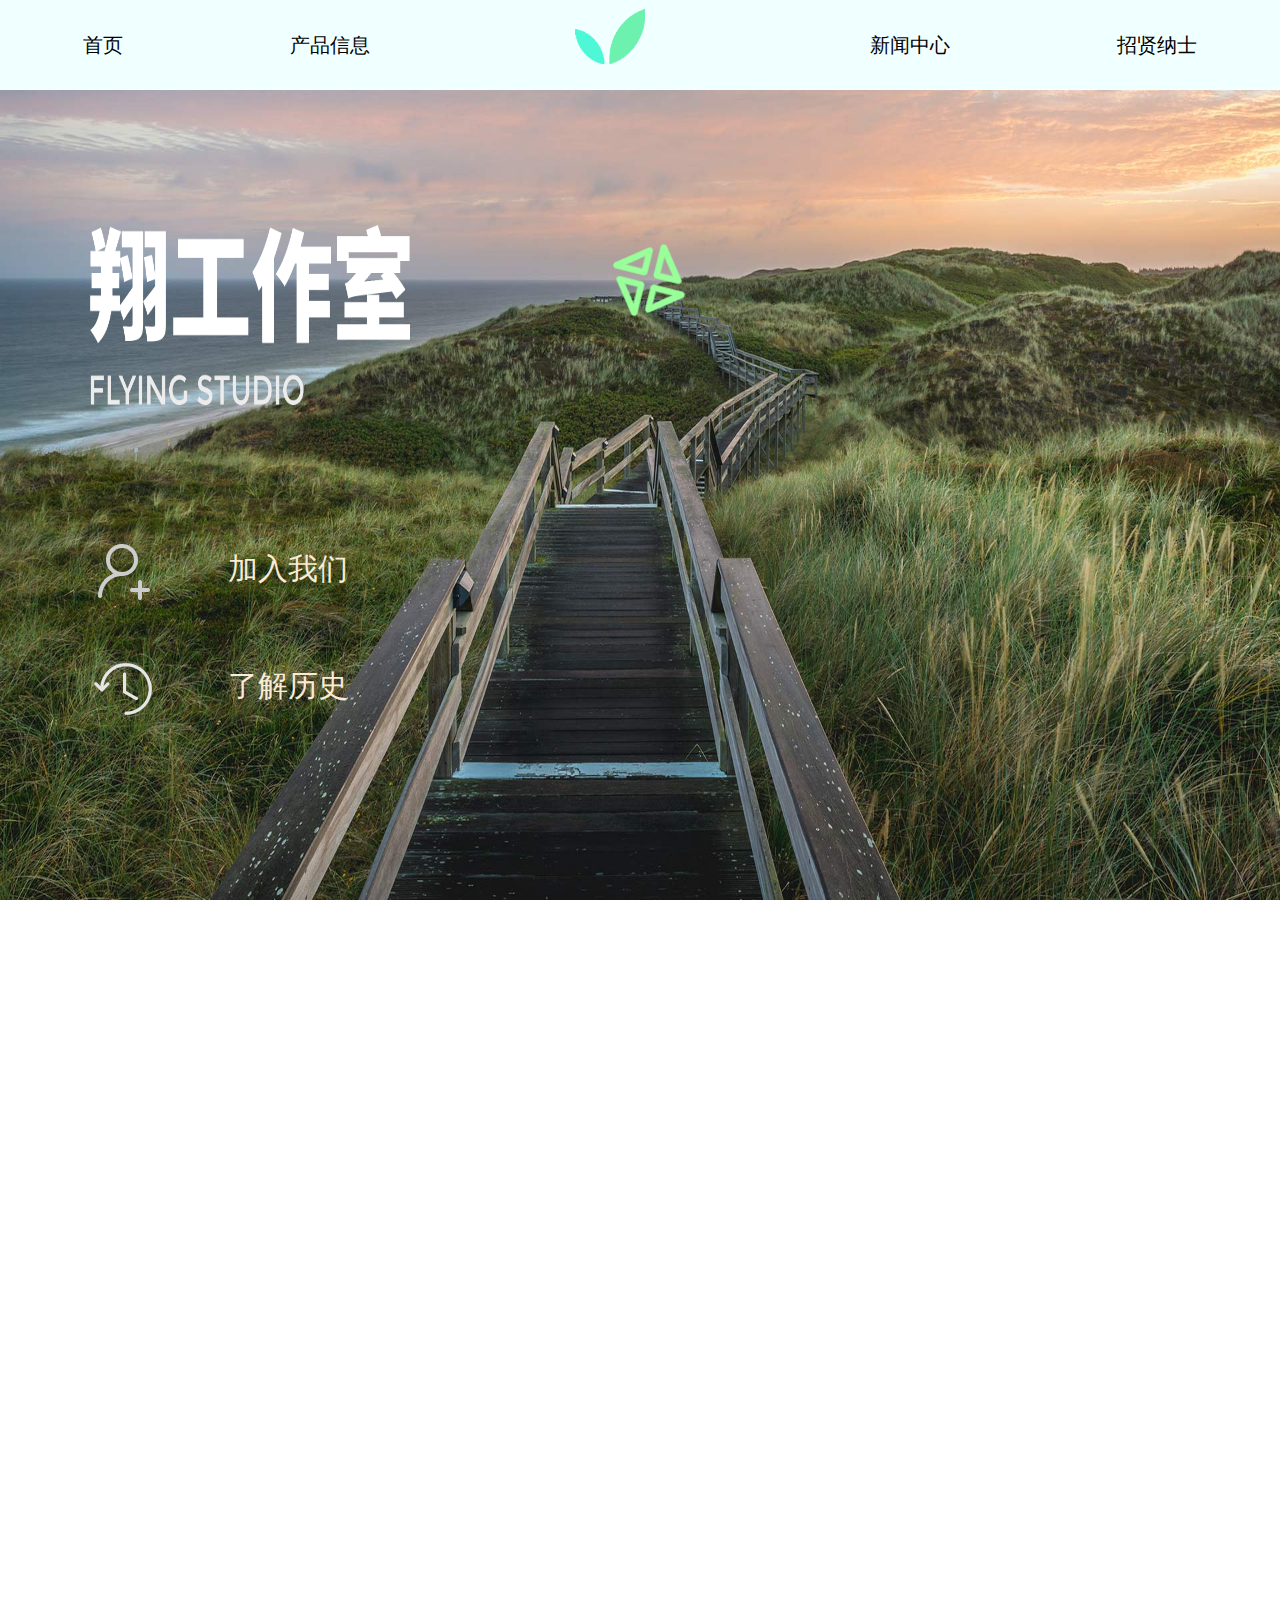
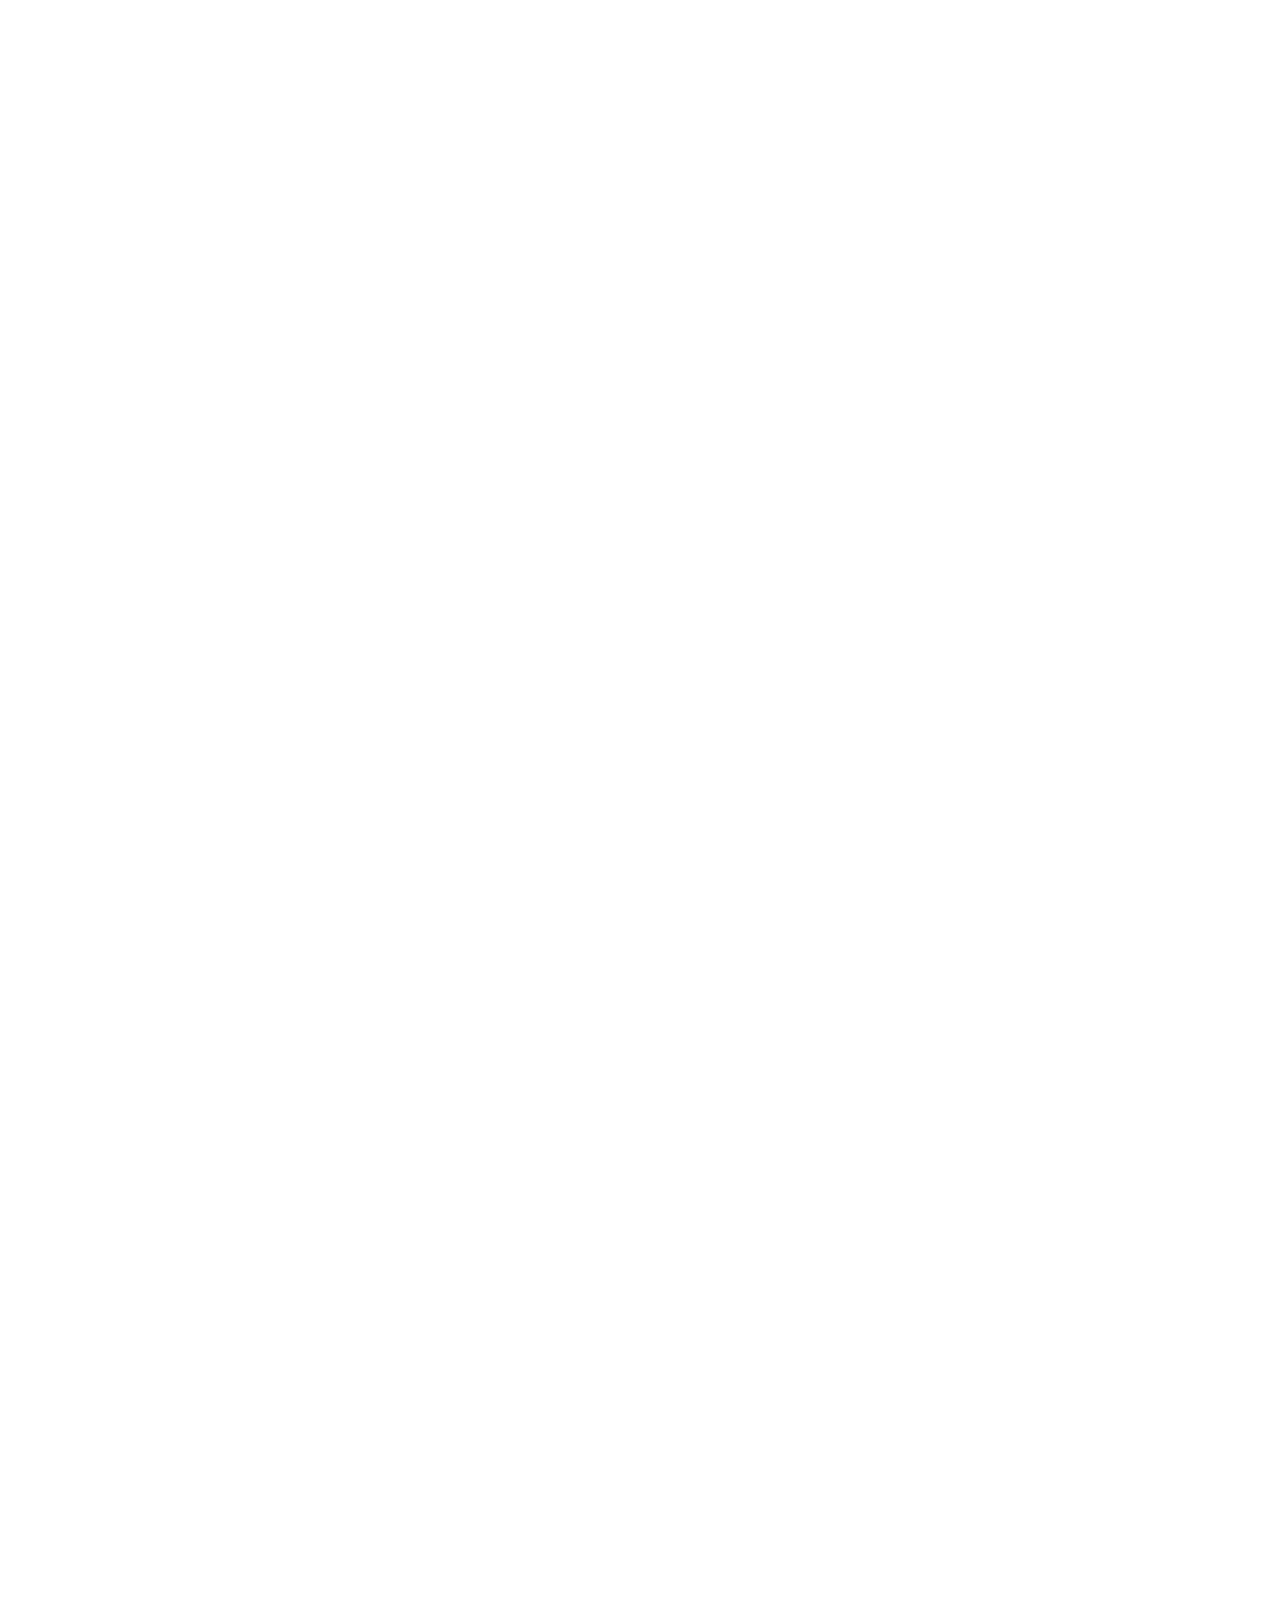
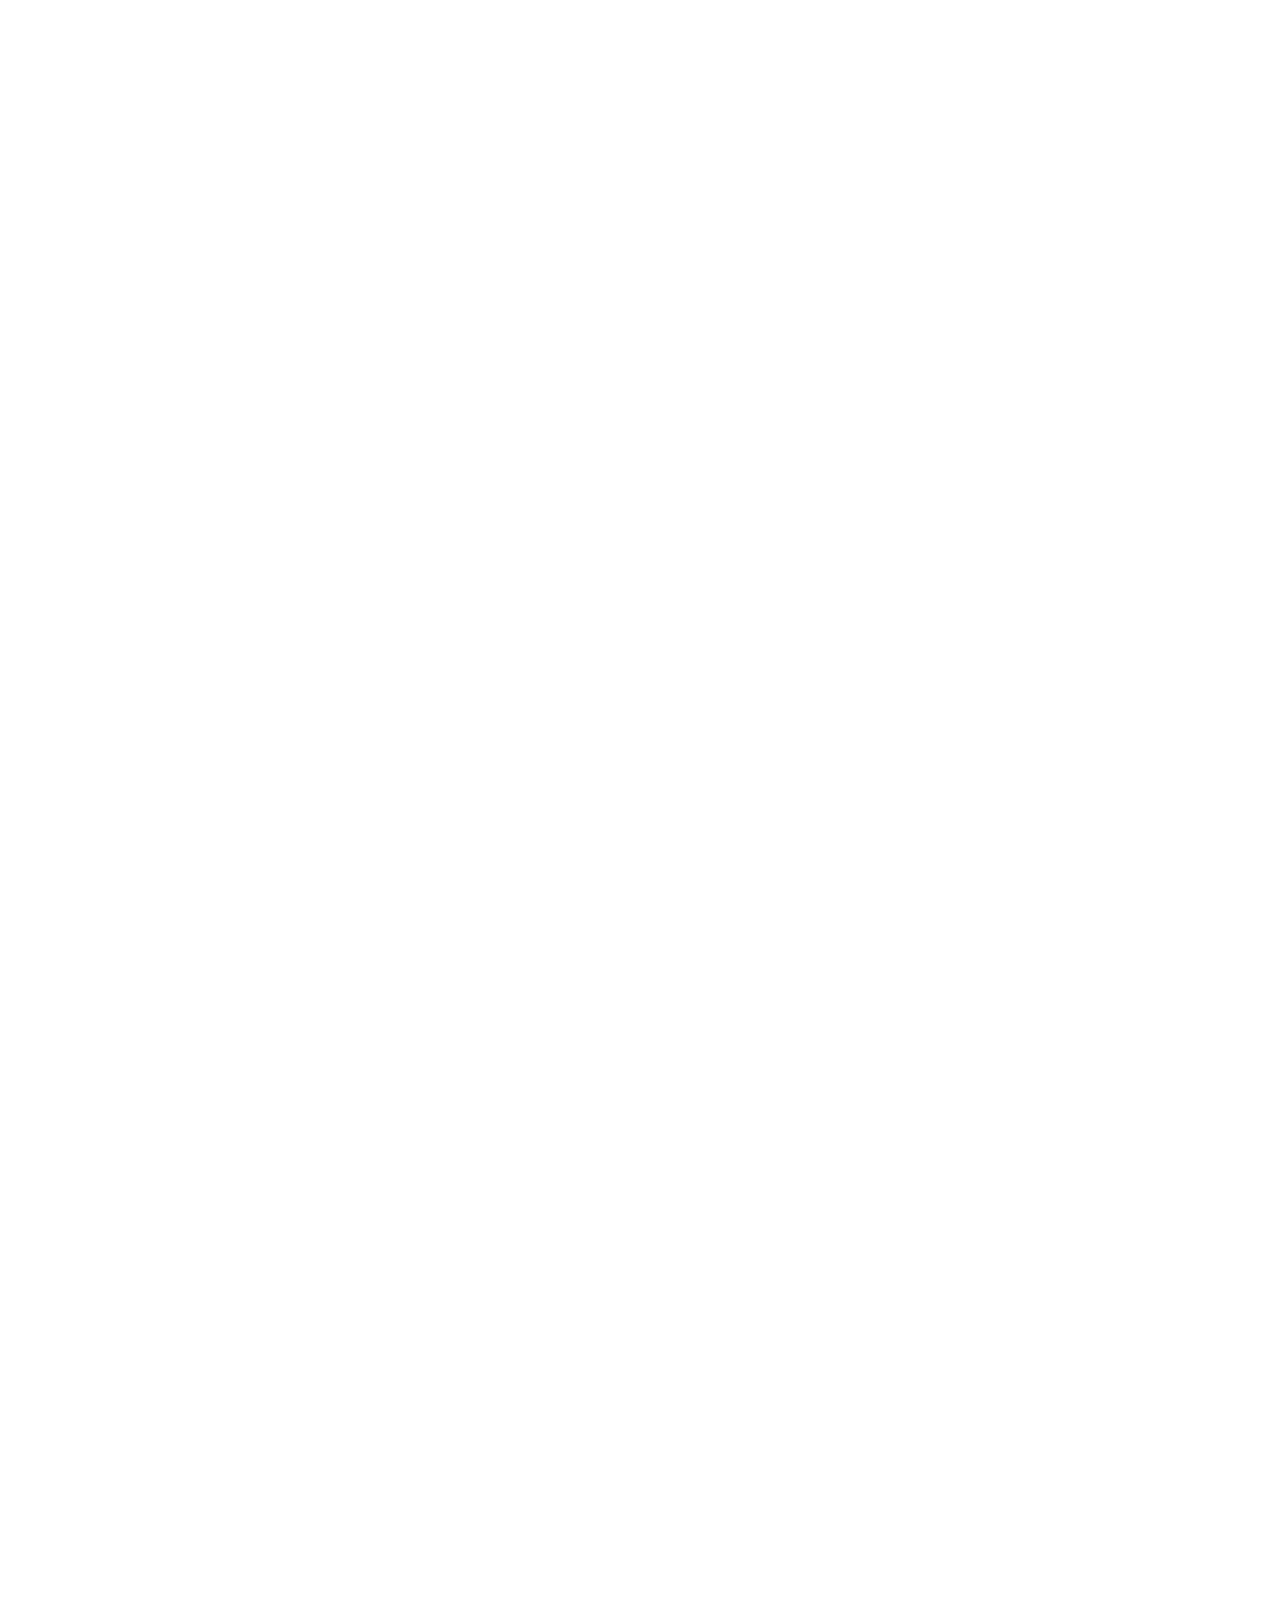
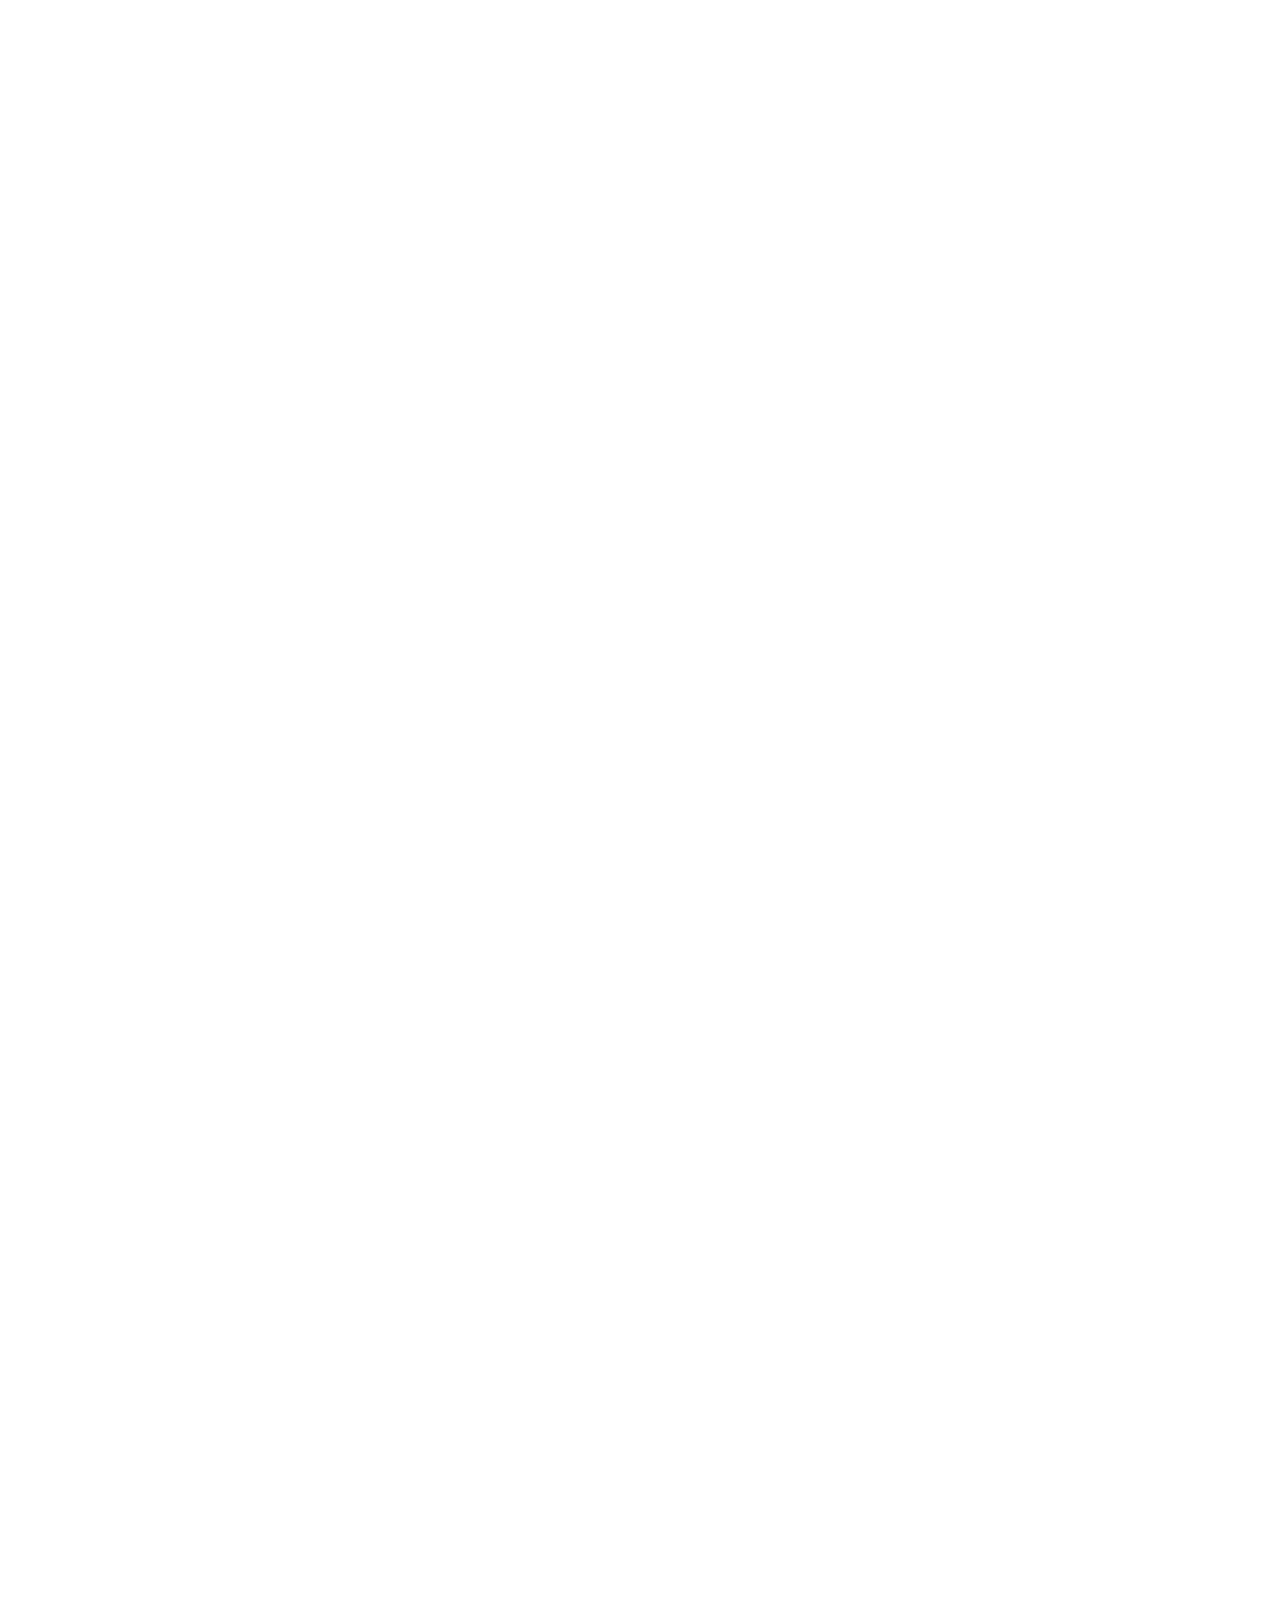
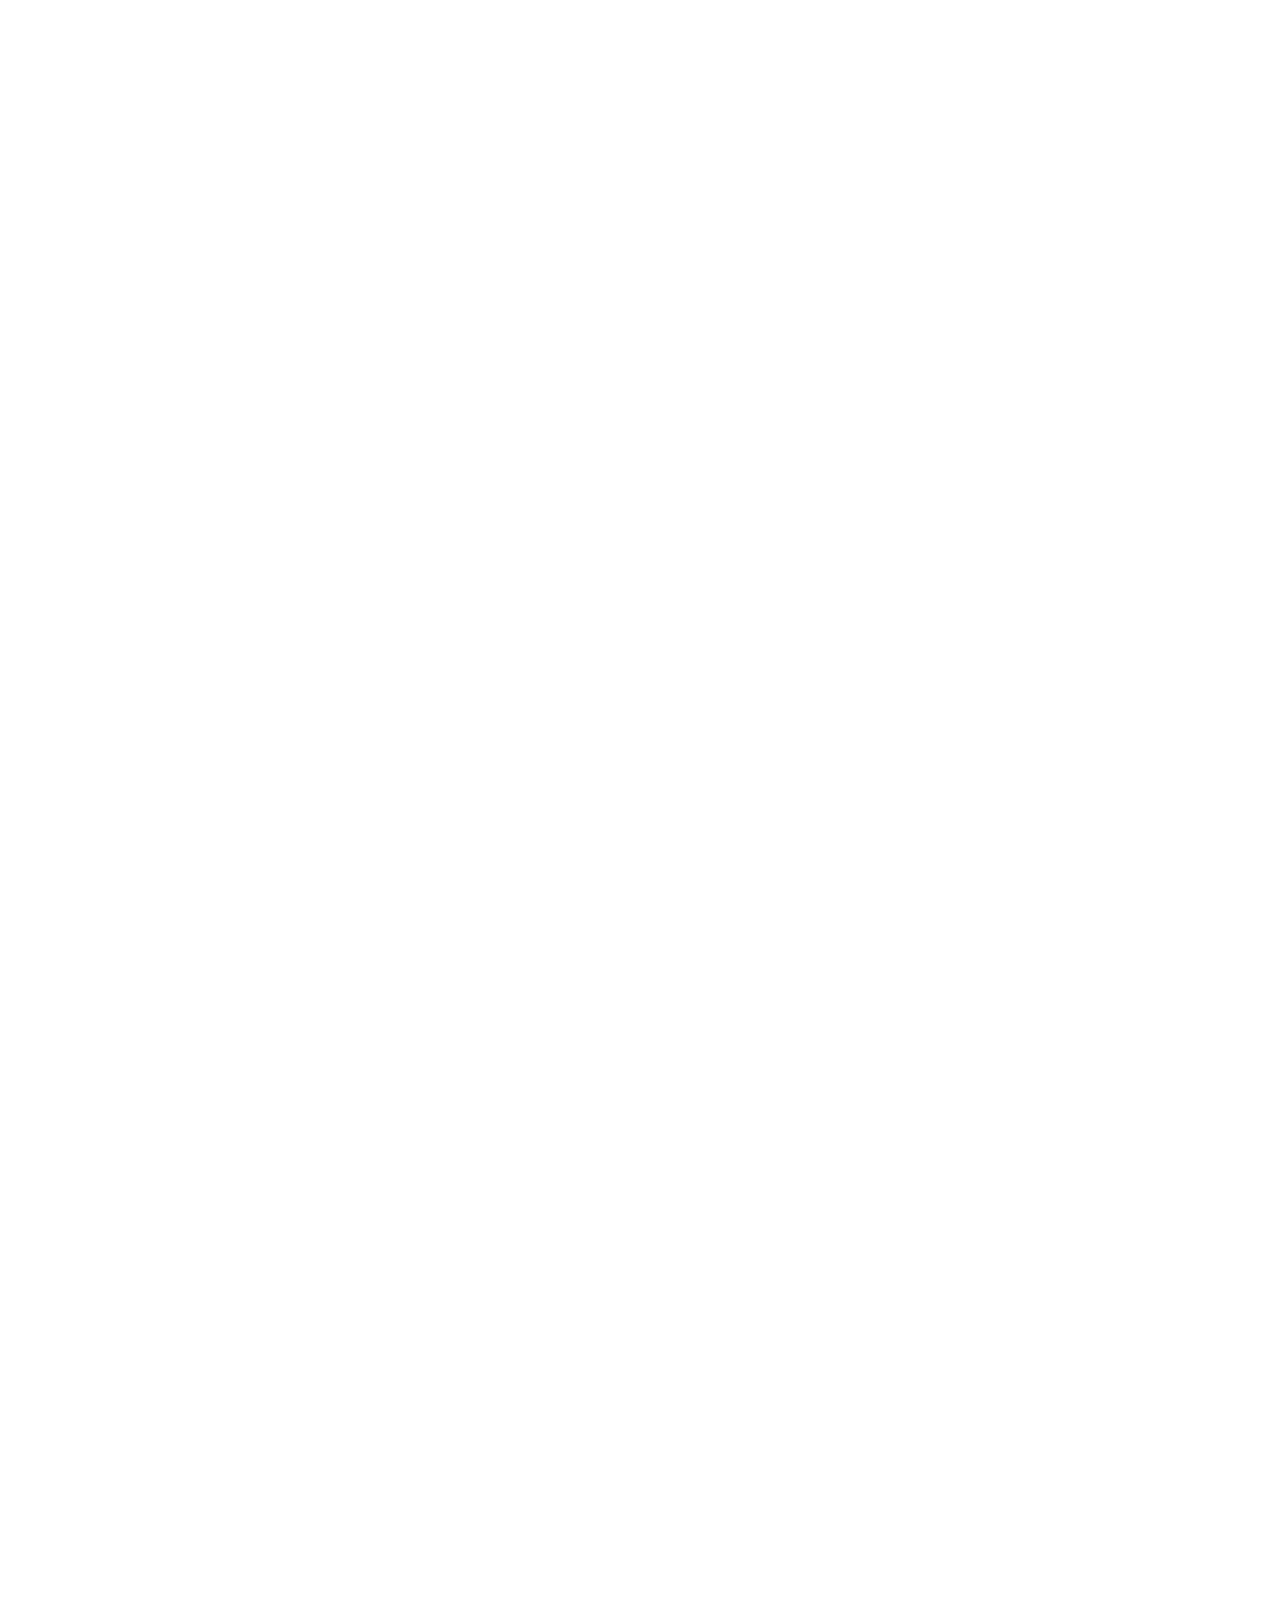
<file: home-page/index.html>
<!--
 * @Author: your name
 * @Date: 2020-09-14 19:56:10
 * @LastEditTime: 2020-09-19 16:46:12
 * @LastEditors: Please set LastEditors
 * @Description: In User Settings Edit
 * @FilePath: \Count-down\home-page\index.html
-->
<!DOCTYPE html>
<html lang="zh">

<head>
  <meta charset="UTF-8" />
  <meta name="viewport" content="width=device-width, initial-scale=1.0" />
  <title>翔工作室</title>
  <link rel="stylesheet" href="index.css" />
</head>

<body>
  <div class="item">
    <div class="headitem">
      <li><a href="">首页</a></li>
      <li><a href="">产品信息</a></li>
      <div><img src="./img/img4.png" alt="" /></div>
      <!--翔工作室标志图 -->
      <li><a href="">新闻中心</a></li>
      <li><a href="">招贤纳士</a></li>
    </div>
  </div>

  <div class="item">
    <div class="first-page">
      <img src="./img/img1(2).jpg" class="page img1" />
      <!--主页大图 -->
      <img src="./img/img3.png" class="page img3" />
      <!--翔工作室-->
      <div class="set-img" id="set-img">
        <img src="./img/img7(1).png" alt="page img7" />
        <!--风车图 -->
      </div>
      <img src="./img/Join(2).png" class="page join" />
      <!--加入标志 -->
      <div class="join-us fonts"><a href="">加入我们</a></div>
      <img src="./img/history(2).png" class="page history" />
      <!--了解历史标志-->
      <div class="more-history fonts"><a href="https://atcumt.com/history.html">了解历史</a></div>
    </div>
  </div>

  <script src="index.js"></script>
</body>

</html>
</file>
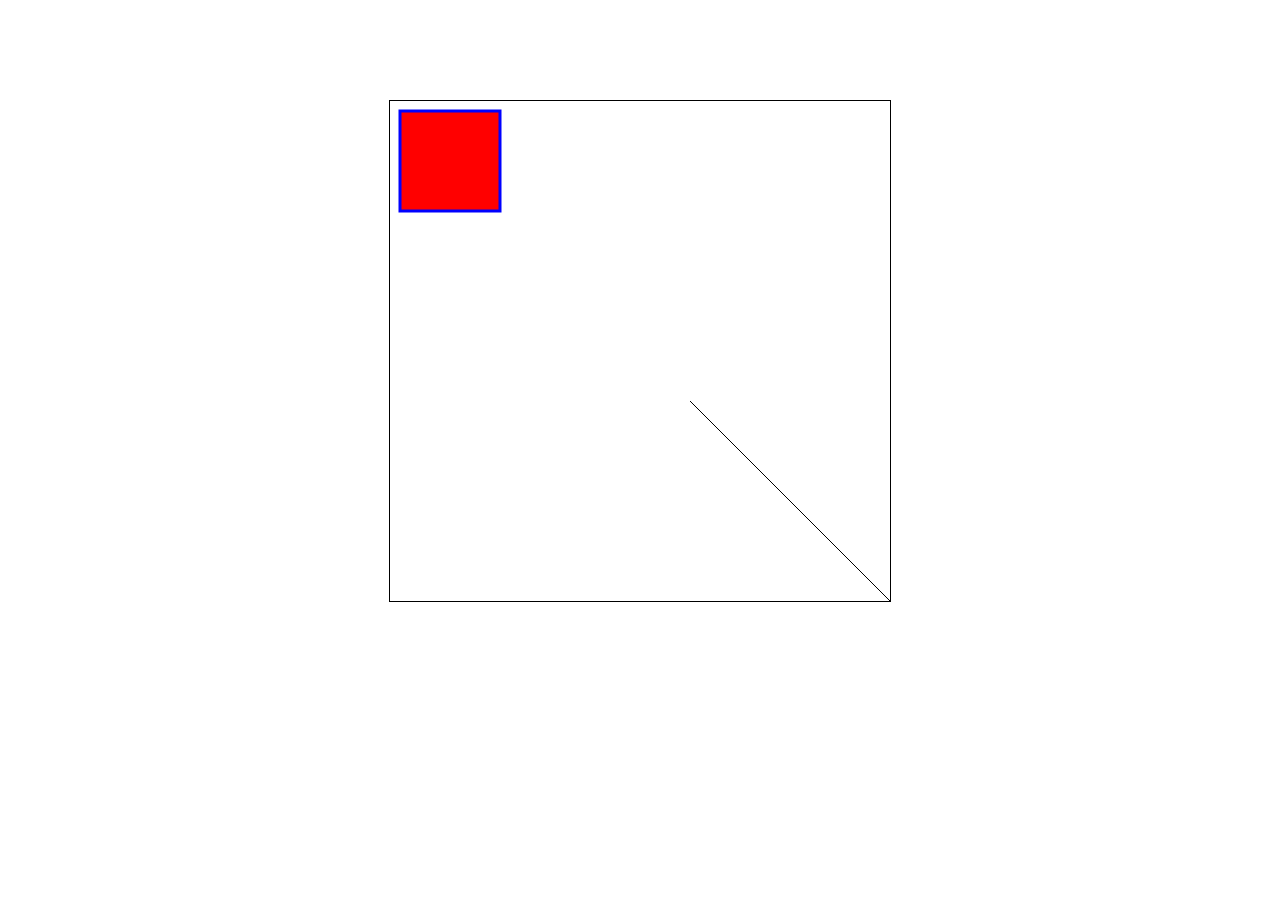
<file: js.demo02/index.html>
<!DOCTYPE html>
<html lang="en">
<head>
    <meta charset="UTF-8">
    <meta name="viewport" content="width=device-width, initial-scale=1.0">
    <title>Document</title>
</head>
<body>
    <canvas id="canvas" style="margin:100px auto;display:block;border: 1px solid black;"></canvas>
    <script src="rect.js"></script>
</body>
</html>
</file>
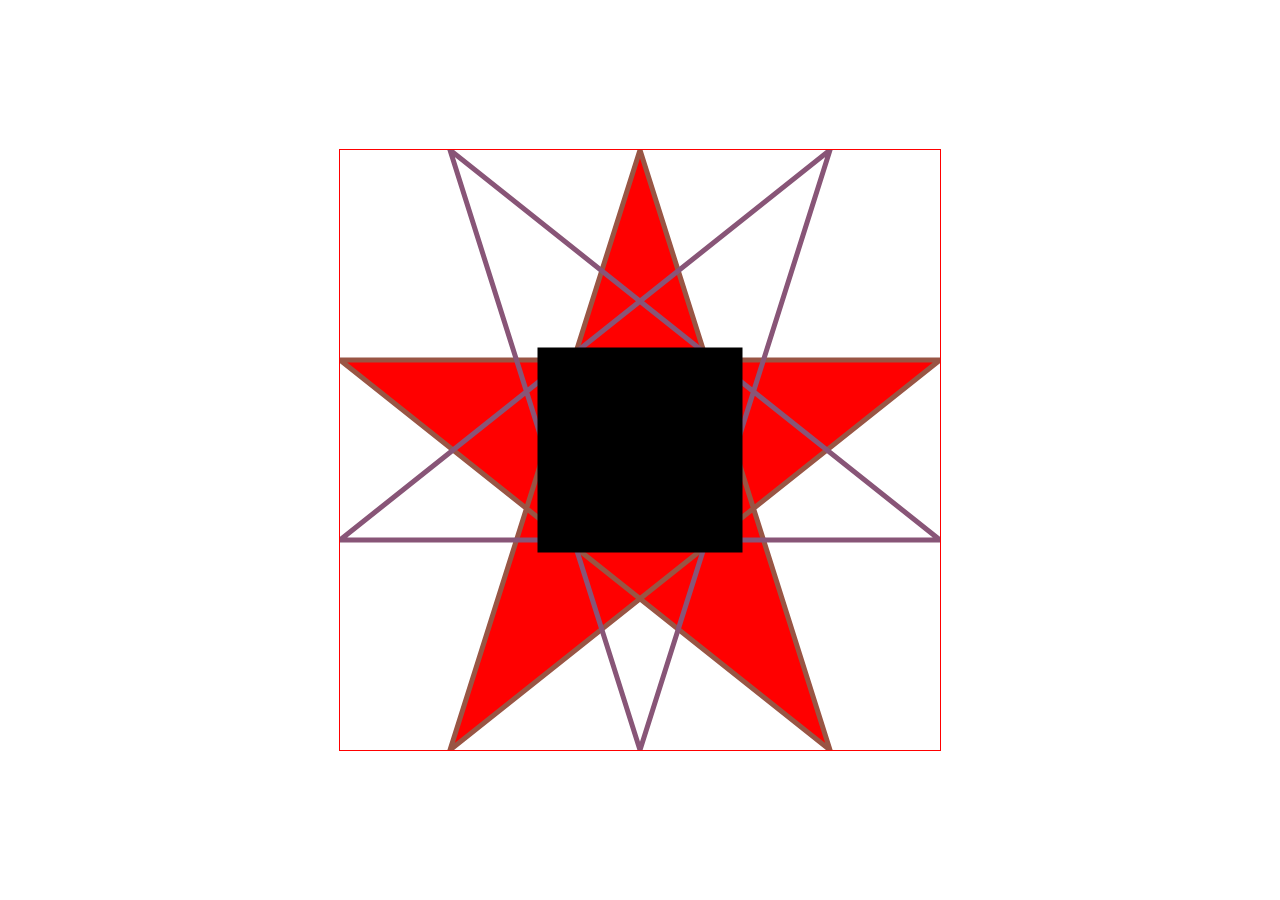
<file: canvasDemo01/demo01.html>
<!--
 * @Author: your name
 * @Date: 2020-08-30 15:18:13
 * @LastEditTime: 2020-08-30 15:35:32
 * @LastEditors: Please set LastEditors
 * @Description: In User Settings Edit
 * @FilePath: \Count-down\canvasDemo01\demo01.html
-->
<!DOCTYPE html>
<html lang="zh">
<head>
    <meta charset="UTF-8">
    <meta name="viewport" content="width=device-width, initial-scale=1.0">
    <title>canvas01</title>
    <link rel="stylesheet" href="demo01.css">
</head>
<body>

    <canvas id="canvas"></canvas>
    <script src="demo01.js"></script>
    
</html>
</file>
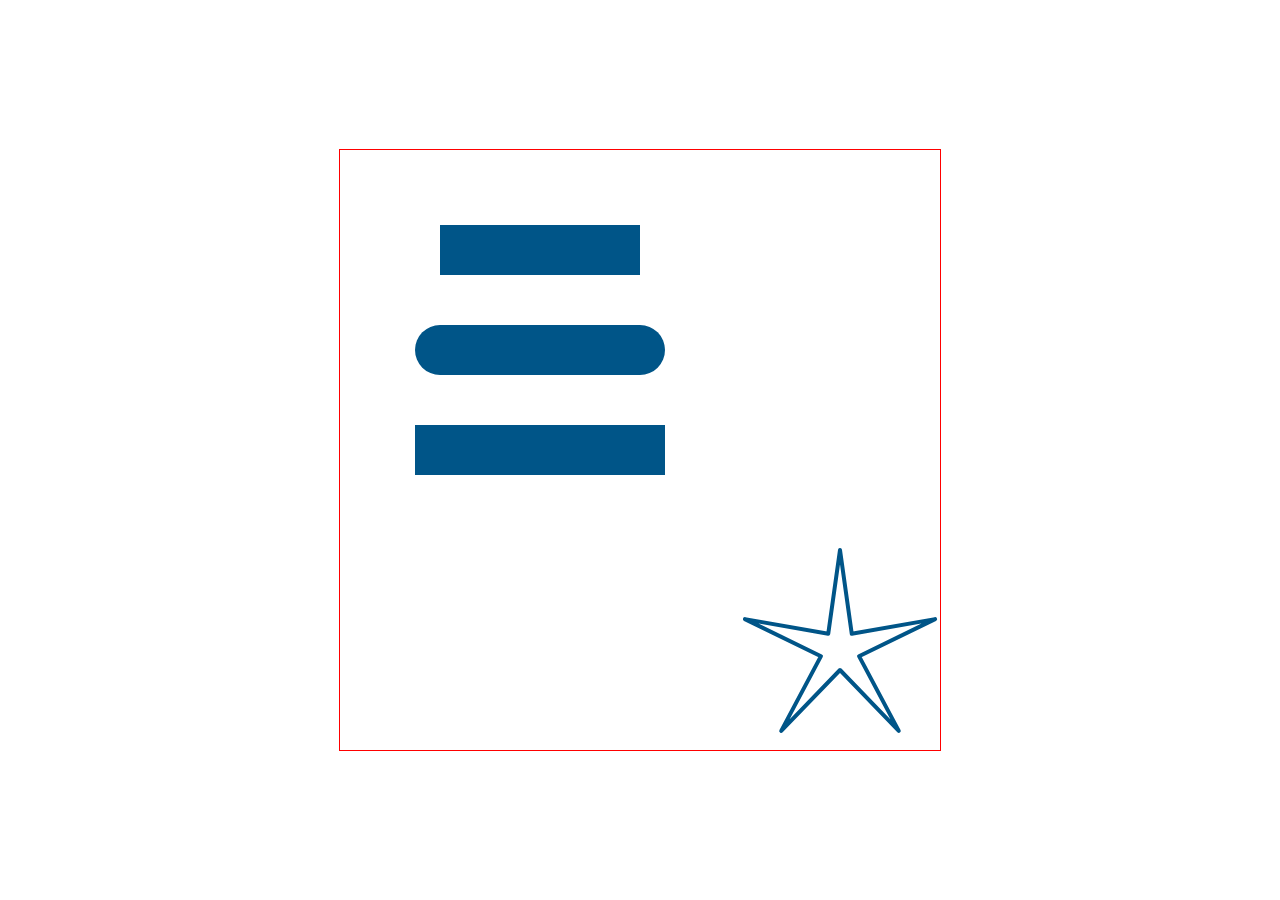
<file: canvasDemo02/demo02.html>
<!--
 * @Author: your name
 * @Date: 2020-08-31 10:28:21
 * @LastEditTime: 2020-08-31 10:29:45
 * @LastEditors: Please set LastEditors
 * @Description: In User Settings Edit
 * @FilePath: \Count-down\canvasDemo02\demo02.html
-->
<!DOCTYPE html>
<html lang="zh">
  <head>
    <meta charset="UTF-8" />
    <meta name="viewport" content="width=device-width, initial-scale=1.0" />
    <title>canvas02</title>
    <link rel="stylesheet" href="demo02.css" />
  </head>
  <body>
    <canvas id="canvas"></canvas>
    <script src="demo02.js"></script>
  </body>
</html>
</file>
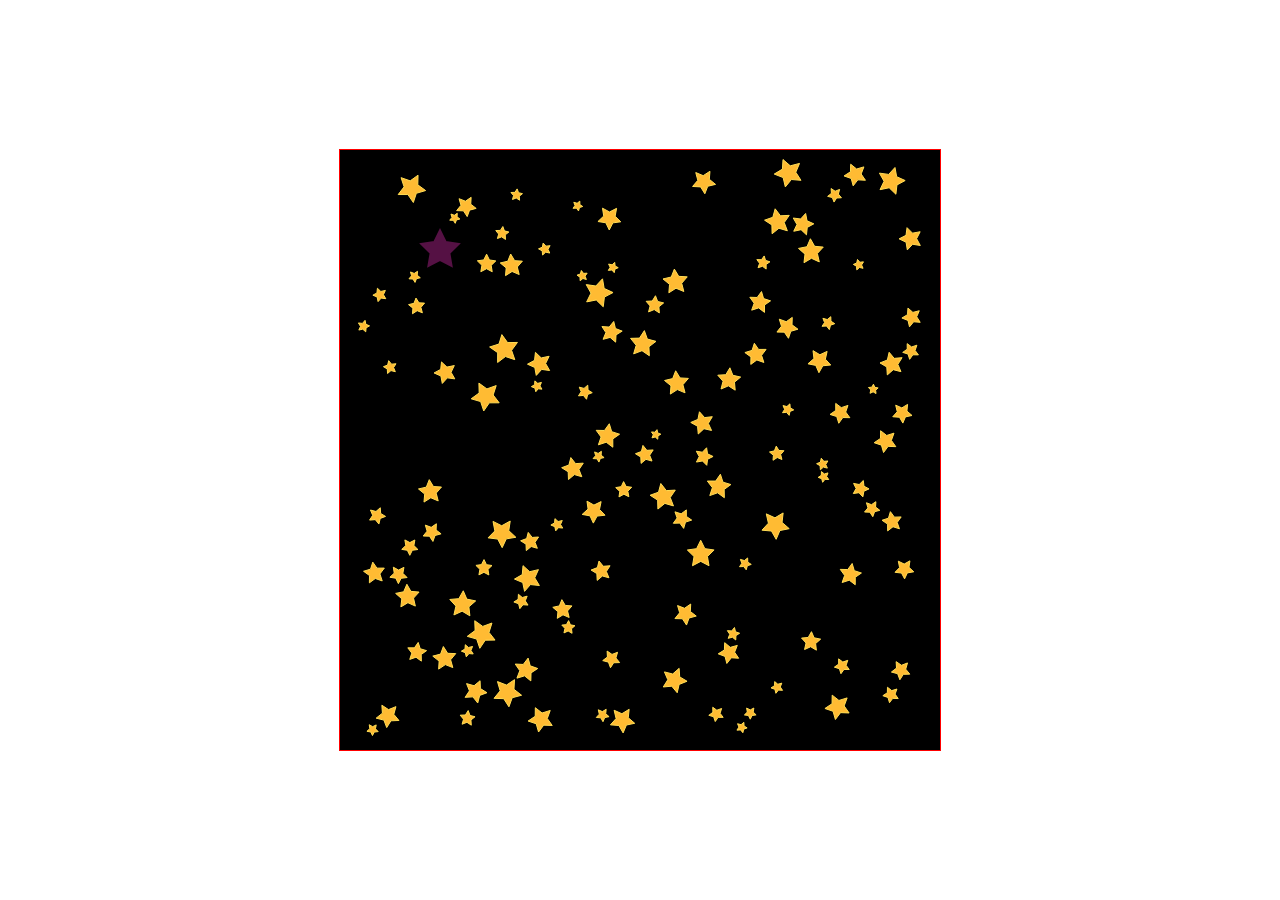
<file: canvasDemo03/demo03.html>
<!--
 * @Author: your name
 * @Date: 2020-08-31 15:59:30
 * @LastEditTime: 2020-08-31 16:03:39
 * @LastEditors: your name
 * @Description: In User Settings Edit
 * @FilePath: \Count-down\canvasDemo03\demo03.html
-->
<!DOCTYPE html>
<html lang="zh">
  <head>
    <meta charset="UTF-8" />
    <meta name="viewport" content="width=device-width, initial-scale=1.0" />
    <title>canvas03</title>
    <link rel="stylesheet" href="../canvasDemo02/demo02.css" />
  </head>
  <body>
    <canvas id="canvas"></canvas>
    <script src="demo03.js"></script>
  </body>
</html>
</file>
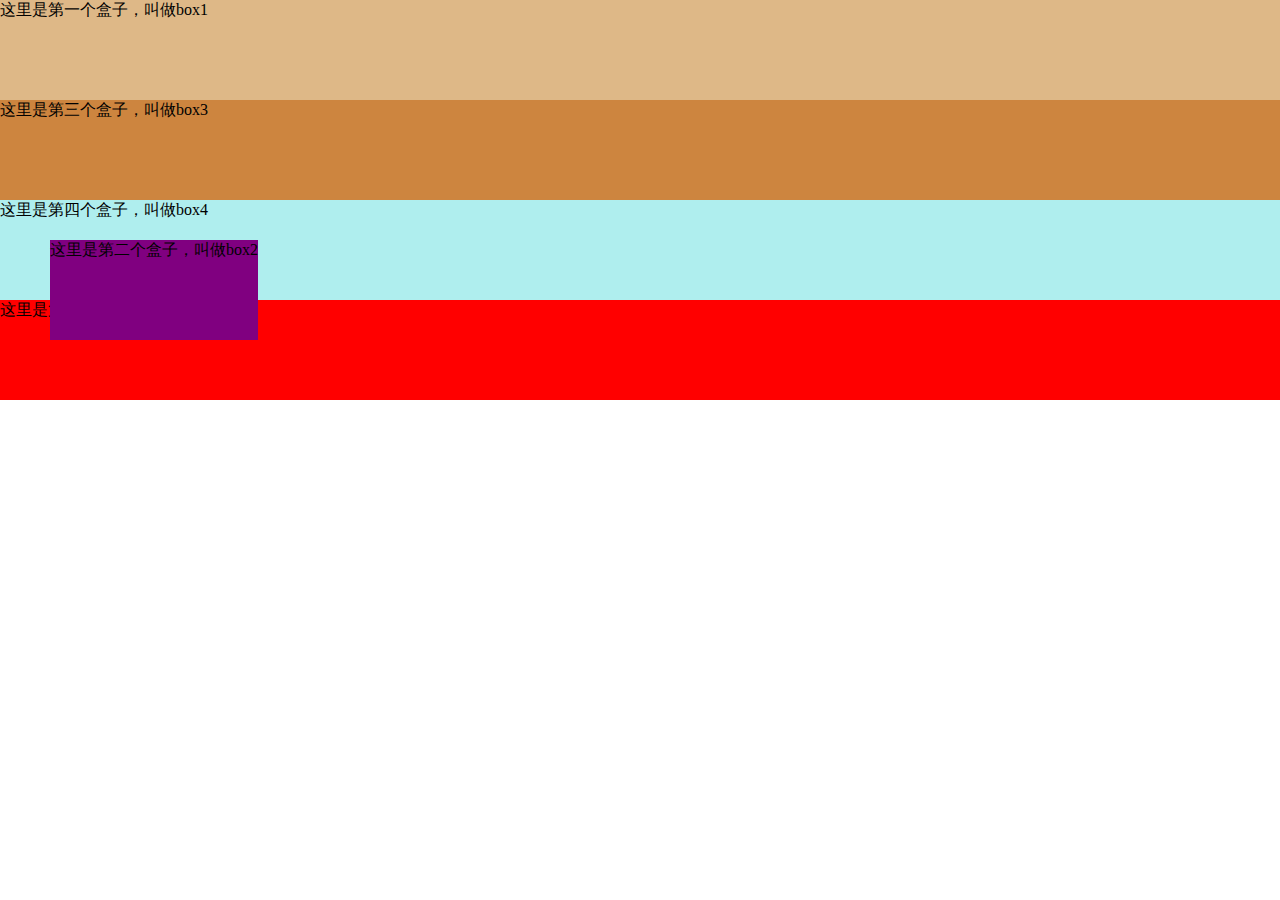
<file: positionTest/positionTest.html>
<!--
 * @Author: your name
 * @Date: 2020-09-17 19:04:01
 * @LastEditTime: 2020-09-17 19:17:17
 * @LastEditors: Please set LastEditors
 * @Description: In User Settings Edit
 * @FilePath: \Count-down\positionTest\positionTest.html
-->
<!DOCTYPE html>
<html lang="en">

<head>
    <meta charset="UTF-8">
    <meta name="viewport" content="width=device-width, initial-scale=1.0">
    <title>position</title>
    <style>
        body {
            margin: 0;
            padding: 0;
        }

        .box1 {
            height: 100px;
            background-color: burlywood;
        }

        .box2 {
            height: 100px;
            background-color: purple;
            position: absolute;
            left: 50px;
            top: 240px;
        }

        .box3 {
            height: 100px;
            background-color: peru;
        }

        .box4 {
            height: 100px;
            background-color: paleturquoise;
        }

        .box5 {
            height: 100px;
            background-color: red;
        }
    </style>
</head>

<body>
    <div class="box1">这里是第一个盒子，叫做box1</div>
    <div class="box2">这里是第二个盒子，叫做box2</div>
    <div class="box3">这里是第三个盒子，叫做box3</div>
    <div class="box4">这里是第四个盒子，叫做box4</div>
    <div class="box5">这里是第五个盒子，叫做box5</div>
</body>

</html>
</file>
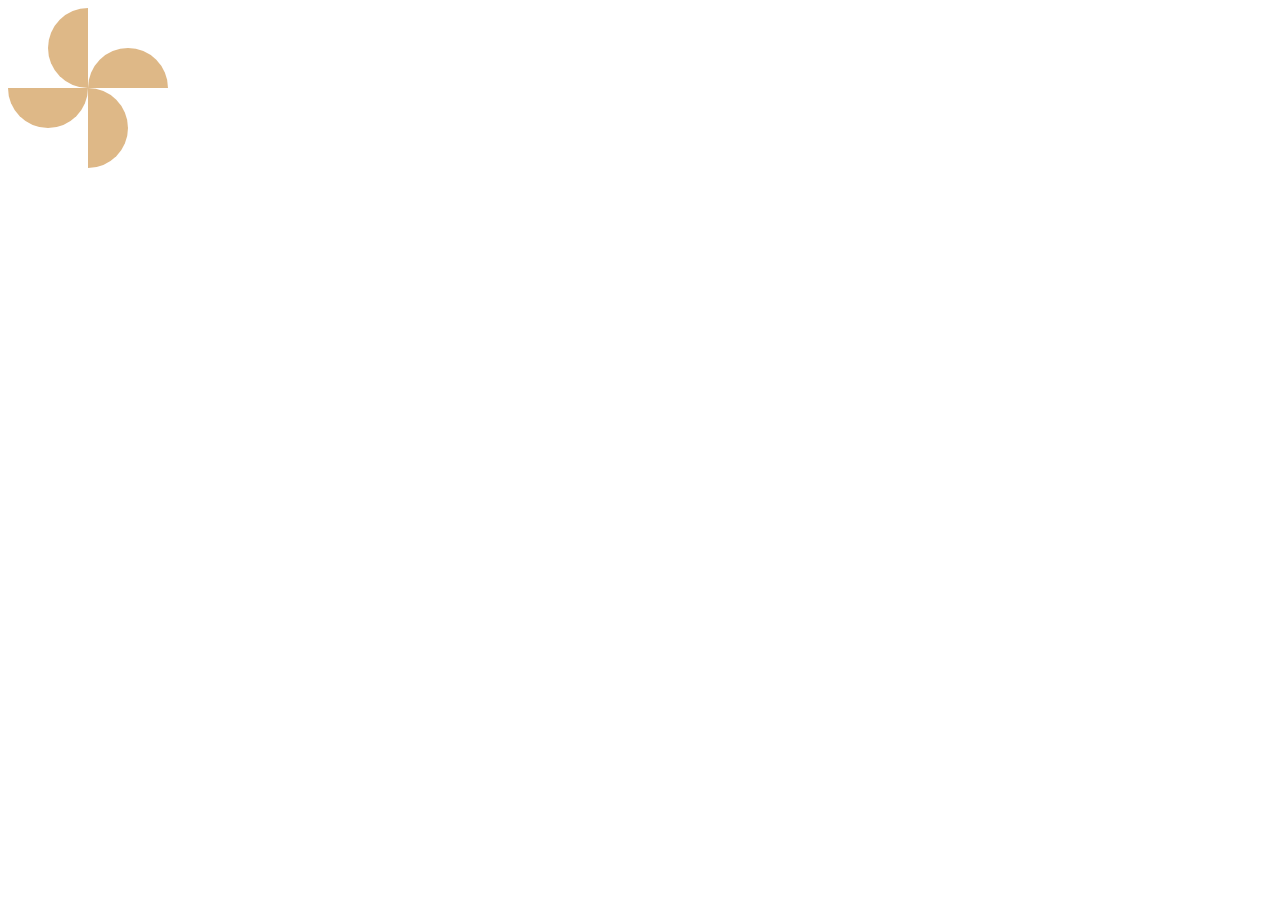
<file: windmill/windmill.html>
<!--
 * @Author: your name
 * @Date: 2020-09-16 19:56:11
 * @LastEditTime: 2020-09-17 20:53:14
 * @LastEditors: Please set LastEditors
 * @Description: In User Settings Edit
 * @FilePath: \Count-down\home-page\test\testit.html
-->
<!DOCTYPE html>
<html lang="en">

<head>
  <meta charset="UTF-8" />
  <meta name="viewport" content="width=device-width, initial-scale=1.0" />
  <title>小风车</title>
  <style>
    #windmill {
      width: 160px;
      height: 160px;
      position: absolute;
      -ms-transition: -webkit-transform 20s ease-in-out;
      -moz-transition: -webkit-transform 20s ease-in-out;
      -webkit-transition: -webkit-transform 30s ease-in-out;
      -webkit-transform: rotate(0deg);
      -ms-transform: rotate(0deg);
      -moz-transform: rotate(0deg);
    }

    #windmill:hover {
      -webkit-transform: rotate(-10000deg);
      -ms-transform: rotate(1960deg);
      -moz-transform: rotate(1960deg);
    }

    #windmill div {
      background-color: burlywood;
    }

    #windmill .top {
      width: 40px;
      height: 80px;
      left: 40px;
      top: 0px;
      border-top-left-radius: 40px;
      border-bottom-left-radius: 40px;
    }

    #windmill .right {
      width: 80px;
      height: 40px;
      left: 80px;
      top: 40px;
      border-top-left-radius: 40px;
      border-top-right-radius: 40px;
    }

    #windmill .bottom {
      width: 40px;
      height: 80px;
      left: 80px;
      top: 80px;
      border-top-right-radius: 40px;
      border-bottom-right-radius: 40px;
    }

    #windmill .left {
      width: 80px;
      height: 40px;
      left: 0px;
      top: 80px;
      border-bottom-left-radius: 40px;
      border-bottom-right-radius: 40px;
    }

    .alaIn {
      position: absolute;
    }

    .alaIn:hover {
      background-color: rgba(255, 255, 255, 0.9);
    }
  </style>
</head>

<body>
  <div id="windmill">
    <div class="top alaIn"></div>
    <div class="right alaIn"></div>
    <div class="bottom alaIn"></div>
    <div class="left alaIn"></div>
  </div>
</body>

</html>
</file>
<file: home-page/index.css>
/**基础设置*/

html {
  width: 100%;
  height: 8000px;
}

body {
  margin: 0;
  padding: 0;
}

.item {
  width: 100%;
  height: 100%;
}

a {
  text-decoration: none;
}

/**导航栏设置*/

.headitem {
  display: flex;
  width: 100%;
  height: 10vh;
  justify-content: space-around;
  align-items: center;
  font-size: 20px;
  transition: 0.7s ease-in;
}

.headitem:hover {
  background-color: azure;
}

.headitem div {
  width: 200px;
  height: 100%;
  display: flex;
}

.headitem img {
  width: 70px;
  height: 55px;
  padding-left: 55px;
  padding-top: 1vh;
}

li {
  list-style-type: none;
}

li a {
  display: block;
  color: black;
  text-align: center;
  padding: 14px 16px;
  text-decoration: none;
}

/**主页面板设置*/

.first-page {
  position: absolute;
  width: 100%;
  height: 100vh;
  top: 0;
  z-index: -1;
  overflow: hidden;
}

.page {
  position: absolute;
}

.img1 {
  width: 100%;
  height: 100vh;
}

.img3 {
  top: 25vh;
  left: 10vh;
  width: 25%;
  height: 20%;
}

.join {
  top: 60vh;
  left: 10vh;
  width: 64px;
  height: 64px;
}

.history {
  top: 73vh;
  left: 10vh;
  width: 64px;
  height: 64px;
}

.set-img {
  position: absolute;
  top: 24vh;
  left: 65vh;
  width: 128px;
  height: 128px;
  /* -ms-transition: -ms-transform 50s ease-in-out;
  -moz-transition: -moz-transform 50s ease-in-out;
  -webkit-transition: -webkit-transform 50s ease-in-out;
  -ms-transform: rotate(0deg);
  -moz-transform: rotate(0deg);
  -webkit-transform: rotate(0deg); */
}

.set-img:hover {
  /* -ms-transform: rotate(9000deg);
  -moz-transform: rotate(9000deg);
  -webkit-transform: rotate(9000deg); */
}

.img7 {
  position: absolute;
  left: 16px;
  top: 16px;
}

.fonts a {
  width: 20vh;
  height: 6vh;
  left: 22vh;
  position: absolute;
  text-align: center;
  font-size: 30px;
  color: antiquewhite;
  transition: 0.7s ease-in;
  border-radius: 40px;
}

.fonts a:hover {
  background-color: azure;
  color: black;
}
.join-us a {
  top: 61vh;
}
.more-history a {
  top: 74vh;
}

.first-page a {
  color: antiquewhite;
}
</file>
<file: canvasDemo01/demo01.css>
html {
    height: 100%;
    width: 100%;
}

body {
    margin: 0;
    padding: 0;
    height: 100%;
    width: 100%;
    display: flex;
    align-items: center;
    justify-content: center;
}

#canvas {
    border: 1px solid red;
}
</file>
<file: canvasDemo02/demo02.css>
html {
    width: 100%;
    height: 100%;
}

body {
    width: 100%;
    height: 100%;
    margin: 0;
    padding: 0;
    display: flex;
    align-items: center;
    justify-content: center;
}

#canvas {
    border: 1px solid red;
}
</file>
